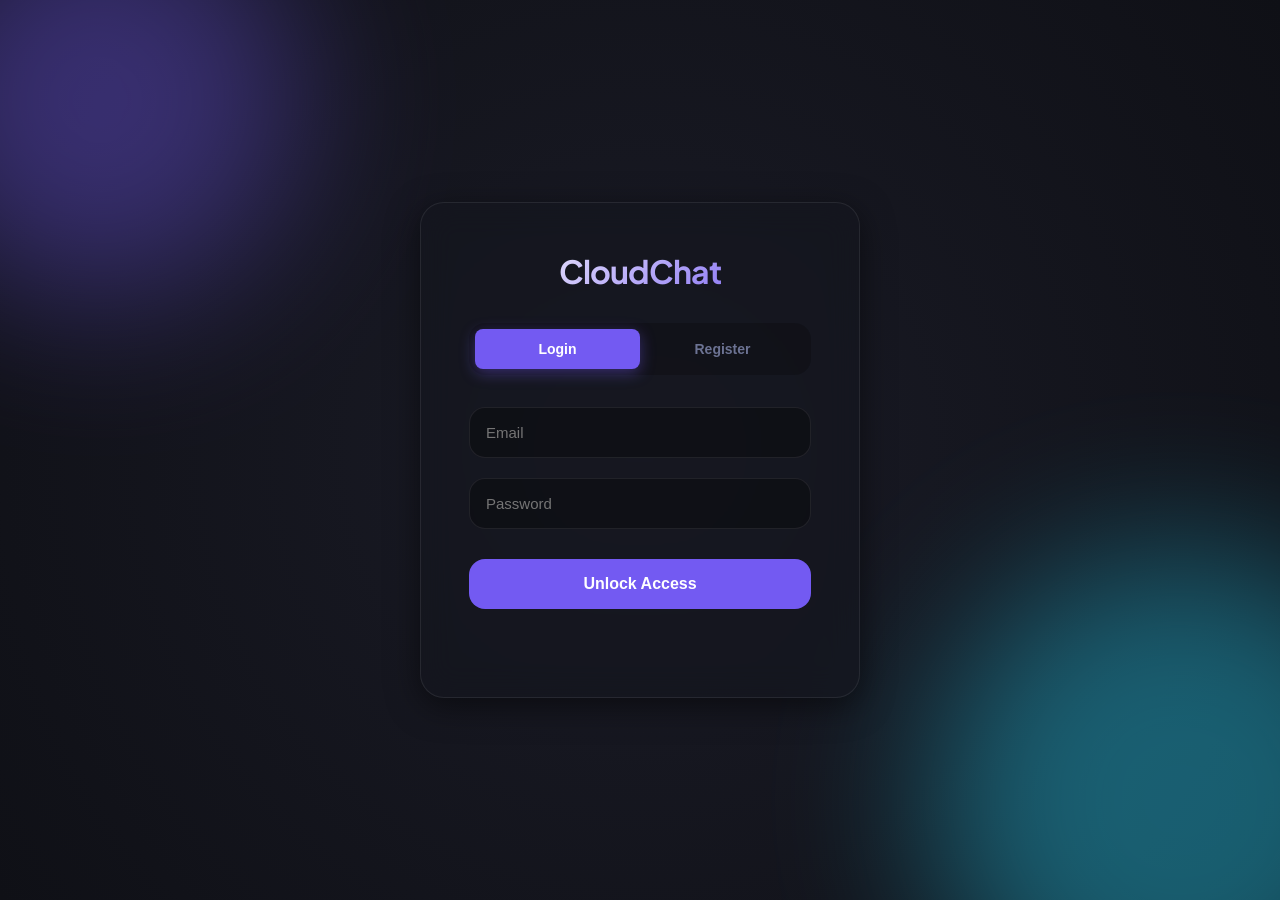
<file: frontend/login.html>
<!DOCTYPE html>
<html lang="en">
<head>
    <meta charset="UTF-8">
    <meta name="viewport" content="width=device-width, initial-scale=1.0">
    <title>CloudChat - Login</title>
    <link rel="stylesheet" href="css/style.css">
</head>
<body>
    <div class="mesh-gradient-bg">
        <div class="mesh-ball" style="width: 400px; height: 400px; background: var(--accent-primary); top: -100px; left: -100px;"></div>
        <div class="mesh-ball" style="width: 500px; height: 500px; background: var(--accent-secondary); bottom: -150px; right: -150px;"></div>
    </div>

    <div class="auth-container">
        <div class="auth-box">
            <h1>CloudChat</h1>
            <div class="auth-tabs">
                <button class="tab-btn active" onclick="showTab('login')">Login</button>
                <button class="tab-btn" onclick="showTab('register')">Register</button>
            </div>
            
            <!-- Login Form -->
            <form id="login-form" class="auth-form active">
                <input type="email" id="login-email" placeholder="Email" required>
                <input type="password" id="login-password" placeholder="Password" required>
                <button type="submit">Unlock Access</button>
                <div id="login-error" class="error-message"></div>
            </form>
            
            <!-- Register Form -->
            <form id="register-form" class="auth-form">
                <input type="text" id="register-username" placeholder="Username" required>
                <input type="email" id="register-email" placeholder="Email" required>
                <input type="password" id="register-password" placeholder="Password" required>
                <button type="submit">Create Identity</button>
                <div id="register-error" class="error-message"></div>
            </form>
        </div>
    </div>
    <script src="js/api.js"></script>
    <script src="js/auth.js"></script>
    <script>
        function showTab(tab) {
            document.querySelectorAll('.tab-btn').forEach(btn => btn.classList.remove('active'));
            document.querySelectorAll('.auth-form').forEach(form => form.classList.remove('active'));
            
            if (tab === 'login') {
                document.querySelector('.tab-btn:first-child').classList.add('active');
                document.getElementById('login-form').classList.add('active');
            } else {
                document.querySelector('.tab-btn:last-child').classList.add('active');
                document.getElementById('register-form').classList.add('active');
            }
        }
    </script>
</body>
</html>
</file>
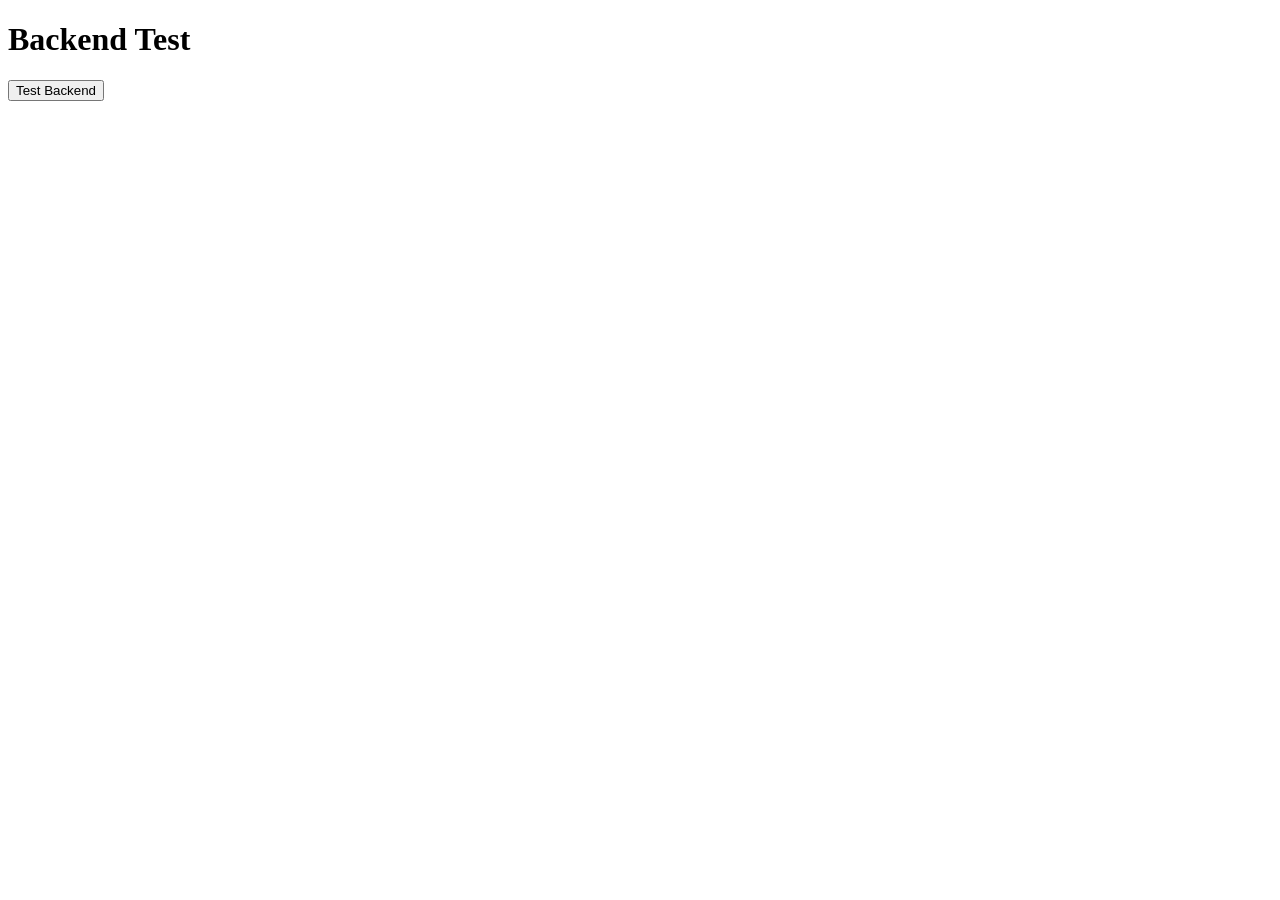
<file: frontend/test.html>
<!DOCTYPE html>
<html>
<head>
    <title>Test Backend</title>
</head>
<body>
    <h1>Backend Test</h1>
    <button onclick="testBackend()">Test Backend</button>
    <pre id="result"></pre>

    <script>
        async function testBackend() {
            try {
                const response = await fetch('http://localhost:8080/api/test/hello');
                const text = await response.text();
                document.getElementById('result').textContent = 'Success: ' + text;
            } catch (error) {
                document.getElementById('result').textContent = 'Error: ' + error.message;
            }
        }
    </script>
</body>
</html>
</file>
<file: frontend/css/style.css>
/* 
   Cyber-Glass Design System 
   Premium, Niche, and Creative UI for CloudChat
*/

@import url('https://fonts.googleapis.com/css2?family=Plus+Jakarta+Sans:wght@300;400;500;600;700&display=swap');

:root {
    /* Color Palette - Cyber Indigo & Deep Cosmic */
    --bg-dark: hx(230, 15%, 7%);
    --bg-darker: hsl(230, 15%, 5%);
    --accent-primary: hsl(250, 85%, 65%);
    --accent-glow: hsla(250, 85%, 65%, 0.4);
    --accent-secondary: hsl(190, 90%, 55%);
    --text-main: hsl(230, 20%, 95%);
    --text-dim: hsl(230, 20%, 70%);
    --text-muted: hsl(230, 15%, 50%);
    
    /* Glassmorphism */
    --glass-bg: rgba(20, 22, 30, 0.6);
    --glass-border: rgba(255, 255, 255, 0.08);
    --glass-blur: blur(16px);
    --glass-shadow: 0 8px 32px 0 rgba(0, 0, 0, 0.5);
    
    /* Spacing & Radii */
    --radius-lg: 24px;
    --radius-md: 16px;
    --radius-sm: 8px;
    --transition-fast: 0.2s cubic-bezier(0.4, 0, 0.2, 1);
    --transition-smooth: 0.4s cubic-bezier(0.4, 0, 0.2, 1);
}

/* Reset & Base */
* {
    margin: 0;
    padding: 0;
    box-sizing: border-box;
}

body {
    font-family: 'Plus Jakarta Sans', sans-serif;
    background-color: var(--bg-dark);
    background-image: 
        radial-gradient(circle at 10% 20%, rgba(91, 78, 255, 0.1) 0%, transparent 40%),
        radial-gradient(circle at 90% 80%, rgba(0, 198, 255, 0.1) 0%, transparent 40%);
    color: var(--text-main);
    height: 100vh;
    overflow: hidden;
}

/* Custom Scrollbars */
::-webkit-scrollbar {
    width: 6px;
    height: 6px;
}

::-webkit-scrollbar-track {
    background: transparent;
}

::-webkit-scrollbar-thumb {
    background: var(--glass-border);
    border-radius: 10px;
}

::-webkit-scrollbar-thumb:hover {
    background: var(--text-muted);
}

/* Background Animation for Auth Pages */
.mesh-gradient-bg {
    position: fixed;
    top: 0;
    left: 0;
    width: 100%;
    height: 100%;
    z-index: -1;
    background: radial-gradient(circle at 50% 50%, #1a1b26 0%, #0f1016 100%);
    overflow: hidden;
}

.mesh-ball {
    position: absolute;
    border-radius: 50%;
    filter: blur(80px);
    opacity: 0.4;
    animation: floating 20s infinite alternate cubic-bezier(0.4, 0, 0.2, 1);
}

@keyframes floating {
    0% { transform: translate(0, 0) scale(1); }
    100% { transform: translate(100px, 50px) scale(1.2); }
}

/* Auth Page Styles */
.auth-container {
    display: flex;
    justify-content: center;
    align-items: center;
    height: 100vh;
    padding: 20px;
}

.auth-box {
    background: var(--glass-bg);
    backdrop-filter: var(--glass-blur);
    border: 1px solid var(--glass-border);
    border-radius: var(--radius-lg);
    padding: 48px;
    width: 100%;
    max-width: 440px;
    box-shadow: var(--glass-shadow);
    animation: slideUp 0.8s ease-out;
}

@keyframes slideUp {
    from { opacity: 0; transform: translateY(40px); }
    to { opacity: 1; transform: translateY(0); }
}

.auth-box h1 {
    text-align: center;
    margin-bottom: 32px;
    font-size: 32px;
    font-weight: 700;
    background: linear-gradient(135deg, #fff 0%, var(--accent-primary) 100%);
    -webkit-background-clip: text;
    -webkit-text-fill-color: transparent;
    letter-spacing: -1px;
}

.auth-tabs {
    display: flex;
    background: rgba(0, 0, 0, 0.2);
    padding: 6px;
    border-radius: var(--radius-md);
    margin-bottom: 32px;
}

.tab-btn {
    flex: 1;
    padding: 12px;
    background: none;
    border: none;
    color: var(--text-muted);
    cursor: pointer;
    font-size: 14px;
    font-weight: 600;
    border-radius: var(--radius-sm);
    transition: var(--transition-fast);
}

.tab-btn.active {
    background: var(--accent-primary);
    color: #fff;
    box-shadow: 0 4px 15px var(--accent-glow);
}

.auth-form {
    display: none;
    flex-direction: column;
    gap: 20px;
}

.auth-form.active {
    display: flex;
}

.auth-form input {
    padding: 16px;
    background: rgba(0, 0, 0, 0.3);
    border: 1px solid var(--glass-border);
    border-radius: var(--radius-md);
    color: #fff;
    font-size: 15px;
    transition: var(--transition-fast);
}

.auth-form input:focus {
    outline: none;
    border-color: var(--accent-primary);
    background: rgba(0, 0, 0, 0.5);
    box-shadow: 0 0 0 4px var(--accent-glow);
}

.auth-form button {
    margin-top: 10px;
    padding: 16px;
    background: var(--accent-primary);
    border: none;
    border-radius: var(--radius-md);
    color: #fff;
    font-size: 16px;
    font-weight: 700;
    cursor: pointer;
    transition: var(--transition-fast);
}

.auth-form button:hover {
    transform: translateY(-2px);
    box-shadow: 0 8px 25px var(--accent-glow);
}

.error-message {
    color: #ff4d4d;
    font-size: 13px;
    text-align: center;
    min-height: 20px;
}

/* Main App Layout */
.app-container {
    display: flex;
    height: 100vh;
}

/* Servers Sidebar */
.servers-sidebar {
    width: 80px;
    background: var(--bg-darker);
    display: flex;
    flex-direction: column;
    align-items: center;
    padding: 16px 0;
    border-right: 1px solid var(--glass-border);
}

.servers-header h3 {
    display: none; /* Icon-only view */
}

.servers-list {
    flex: 1;
    display: flex;
    flex-direction: column;
    gap: 12px;
}

.server-item {
    width: 52px;
    height: 52px;
    background: var(--glass-bg);
    border: 1px solid var(--glass-border);
    border-radius: 50%;
    display: flex;
    align-items: center;
    justify-content: center;
    cursor: pointer;
    transition: all 0.3s cubic-bezier(0.175, 0.885, 0.32, 1.275);
    position: relative;
    color: var(--text-dim);
}

.server-item:hover, .server-item.selected {
    border-radius: 16px;
    background: var(--accent-primary);
    color: #fff;
    transform: scale(1.05);
}

.server-item.selected::before {
    content: '';
    position: absolute;
    left: -16px;
    top: 50%;
    transform: translateY(-50%);
    width: 4px;
    height: 32px;
    background: var(--accent-primary);
    border-radius: 0 4px 4px 0;
    box-shadow: 0 0 15px var(--accent-primary);
}

.server-icon {
    font-size: 20px;
    font-weight: 700;
    text-transform: uppercase;
    text-shadow: 0 0 8px rgba(255, 255, 255, 0.3), 0 0 20px var(--accent-glow);
    transition: all var(--transition-fast);
}

.server-item:hover .server-icon {
    text-shadow: 0 0 12px rgba(255, 255, 255, 0.8), 0 0 25px var(--accent-primary);
}

/* Channels Sidebar */
.channels-sidebar {
    width: 280px;
    background: var(--glass-bg);
    backdrop-filter: var(--glass-blur);
    border-right: 1px solid var(--glass-border);
    display: flex;
    flex-direction: column;
}

.channels-header {
    padding: 24px;
    border-bottom: 1px solid var(--glass-border);
    display: flex;
    justify-content: space-between;
    align-items: center;
}

.channels-header h3 {
    font-size: 18px;
    font-weight: 700;
    color: #fff;
    letter-spacing: -0.5px;
}

.channels-list {
    flex: 1;
    padding: 12px;
    overflow-y: auto;
}

.channel-item {
    padding: 12px 16px;
    margin: 4px 0;
    border-radius: var(--radius-md);
    cursor: pointer;
    display: flex;
    align-items: center;
    gap: 12px;
    color: var(--text-dim);
    transition: var(--transition-fast);
    font-weight: 500;
}

.channel-item:hover {
    background: rgba(255, 255, 255, 0.05);
    color: #fff;
}

.channel-item.selected {
    background: rgba(255, 255, 255, 0.1);
    color: #fff;
}

.channel-item::before {
    content: '#';
    color: var(--text-muted);
    font-weight: 700;
}

.user-info {
    padding: 20px;
    background: rgba(0, 0, 0, 0.3);
    border-top: 1px solid var(--glass-border);
    display: flex;
    justify-content: space-between;
    align-items: center;
}

/* Chat Area */
.chat-area {
    flex: 1;
    display: flex;
    flex-direction: column;
    background: transparent;
}

.chat-header {
    padding: 24px;
    background: rgba(15, 16, 22, 0.5);
    backdrop-filter: blur(8px);
    border-bottom: 1px solid var(--glass-border);
    display: flex;
    justify-content: space-between;
    align-items: center;
}

.chat-header-title {
    display: flex;
    align-items: center;
    gap: 16px;
}

.chat-header h3 {
    font-size: 20px;
    font-weight: 700;
    color: #fff;
    margin: 0;
}

.messages-container {
    flex: 1;
    overflow-y: auto;
    padding: 24px;
    display: flex;
    flex-direction: column;
    gap: 16px;
}

.message {
    display: flex;
    flex-direction: column;
    max-width: 80%;
    animation: messageIn 0.4s ease-out;
}

@keyframes messageIn {
    from { opacity: 0; transform: translateY(10px); }
    to { opacity: 1; transform: translateY(0); }
}

.message-own {
    align-self: flex-end;
}

.message-header {
    font-size: 12px;
    margin: 0 8px 4px;
    font-weight: 600;
    color: var(--text-muted);
}

.message-content {
    background: var(--glass-bg);
    backdrop-filter: var(--glass-blur);
    border: 1px solid var(--glass-border);
    padding: 12px 20px;
    border-radius: var(--radius-md);
    box-shadow: 0 4px 15px rgba(0,0,0,0.1);
}

.message-own .message-content {
    background: var(--accent-primary);
    border-color: transparent;
    color: #fff;
    box-shadow: 0 8px 25px var(--accent-glow);
}

.timestamp {
    font-size: 10px;
    color: var(--text-muted);
    margin: 4px 8px 0;
}

/* Input Area */
.message-input-container {
    padding: 24px;
    background: transparent;
    display: flex;
    gap: 16px;
}

.message-input-container textarea {
    flex: 1;
    padding: 16px 20px;
    background: var(--glass-bg);
    backdrop-filter: var(--glass-blur);
    border: 1px solid var(--glass-border);
    border-radius: var(--radius-md);
    color: #fff;
    resize: none;
    font-family: inherit;
    transition: var(--transition-fast);
}

.message-input-container textarea:focus {
    outline: none;
    border-color: var(--accent-primary);
    box-shadow: 0 0 20px rgba(91, 78, 255, 0.2);
}

.message-input-container button {
    padding: 0 32px;
    background: var(--accent-primary);
    color: #fff;
    border: none;
    border-radius: var(--radius-md);
    font-weight: 700;
    cursor: pointer;
    transition: var(--transition-fast);
}

.message-input-container button:hover:not(:disabled) {
    transform: translateY(-2px);
    box-shadow: 0 8px 25px var(--accent-glow);
}

/* Modals */
.modal {
    display: none;
    position: fixed;
    top: 0;
    left: 0;
    width: 100%;
    height: 100%;
    justify-content: center;
    align-items: center;
    z-index: 1000;
    background: rgba(0, 0, 0, 0.8);
    backdrop-filter: blur(10px);
}

.modal-content {
    background: var(--bg-dark);
    border: 1px solid var(--glass-border);
    border-radius: var(--radius-lg);
    padding: 32px;
    width: 100%;
    max-width: 440px;
    box-shadow: 0 20px 50px rgba(0,0,0,0.5);
    display: flex;
    flex-direction: column;
    gap: 16px;
}

.modal-content h3 {
    font-size: 24px;
    margin-bottom: 8px;
    color: #fff;
}

.modal-content input, .modal-content select {
    padding: 14px;
    background: rgba(0, 0, 0, 0.3);
    border: 1px solid var(--glass-border);
    border-radius: var(--radius-md);
    color: #fff;
    font-size: 15px;
    font-family: inherit;
    transition: var(--transition-fast);
}

.modal-content input:focus, .modal-content select:focus {
    outline: none;
    border-color: var(--accent-primary);
    box-shadow: 0 0 15px rgba(91, 78, 255, 0.2);
}

.modal-content button {
    padding: 14px;
    background: var(--accent-primary);
    color: #fff;
    border: none;
    border-radius: var(--radius-md);
    font-weight: 700;
    cursor: pointer;
    transition: var(--transition-fast);
}

.modal-content button:hover {
    transform: translateY(-2px);
    box-shadow: 0 8px 25px var(--accent-glow);
}


/* Helper Classes */
.icon-btn {
    width: 36px;
    height: 36px;
    background: rgba(255,255,255,0.05);
    border: 1px solid var(--glass-border);
    border-radius: var(--radius-sm);
    color: var(--text-dim);
    display: flex;
    align-items: center;
    justify-content: center;
    cursor: pointer;
    transition: var(--transition-fast);
}

.icon-btn:hover {
    background: var(--accent-primary) !important;
    color: #fff !important;
}

.system-message {
    text-align: center;
    color: var(--text-muted);
    font-size: 13px;
    font-style: italic;
    margin: 12px 0;
    opacity: 0.8;
}

.typing-indicator {
    padding: 0 24px;
    height: 24px;
    font-size: 13px;
    color: var(--accent-secondary);
    font-style: italic;
    display: flex;
    align-items: center;
}

/* Discover Modal Styles */
.discover-content {
    max-width: 500px;
}

.public-servers-list {
    max-height: 300px;
    overflow-y: auto;
    display: flex;
    flex-direction: column;
    gap: 12px;
    margin: 10px 0;
}

.logout-btn {
    background: none;
    border: none;
    color: #ff4d4d;
    cursor: pointer;
    font-size: 13px;
    font-weight: 600;
    padding: 4px 8px;
    transition: opacity var(--transition-fast);
}

.logout-btn:hover {
    opacity: 0.7;
}

.header-actions {
    display: flex;
    gap: 8px;
    align-items: center;
}

.leave-btn {
    background: rgba(255, 77, 77, 0.1);
    border: 1px solid rgba(255, 77, 77, 0.2);
    color: #ff4d4d;
    padding: 4px 12px;
    border-radius: var(--radius-sm);
    font-size: 12px;
    font-weight: 600;
    cursor: pointer;
    transition: var(--transition-fast);
}

.leave-btn:hover {
    background: rgba(255, 77, 77, 0.2);
    border-color: #ff4d4d;
}

.action-circle {
    width: 48px !important;
    height: 48px !important;
    border-radius: 50% !important;
    background: var(--bg-darker) !important;
    border: 1px solid var(--glass-border) !important;
    font-size: 20px !important;
    margin-bottom: 4px;
}

.action-circle:hover {
    border-radius: 16px !important;
    background: var(--accent-primary) !important;
    box-shadow: 0 0 15px var(--accent-glow);
}

.invite-pill {
    background: rgba(91, 78, 255, 0.1);
    border: 1px solid rgba(91, 78, 255, 0.3);
    padding: 6px 14px;
    border-radius: 20px;
    display: flex;
    align-items: center;
    gap: 8px;
    cursor: pointer;
    transition: var(--transition-fast);
    font-size: 13px;
    color: #fff;
    user-select: none;
    position: relative;
}

.invite-pill:hover {
    background: rgba(91, 78, 255, 0.2);
    border-color: var(--accent-primary);
    box-shadow: 0 0 15px rgba(91, 78, 255, 0.2);
}

.invite-pill span {
    color: var(--text-dim);
    font-size: 11px;
    text-transform: uppercase;
    font-weight: 700;
}

.invite-pill strong {
    color: var(--accent-primary);
    letter-spacing: 1px;
    font-family: monospace;
    font-size: 15px;
}

.copy-icon {
    font-size: 12px;
    opacity: 0.6;
    margin-left: 4px;
    transition: all 0.2s ease;
}

.invite-pill:hover .copy-icon {
    opacity: 1;
    transform: scale(1.2);
}

.code-box {
    display: flex;
    align-items: center;
    justify-content: center;
    gap: 12px;
    background: rgba(0,0,0,0.4);
    padding: 12px 20px;
    border-radius: 12px;
    border: 1px dashed var(--glass-border);
    cursor: pointer;
    transition: all 0.3s ease;
}

.code-box:hover {
    border-color: var(--accent-primary);
    background: rgba(0,0,0,0.5);
    box-shadow: 0 0 20px rgba(91, 78, 255, 0.1);
}

/* Public Server Discovery Styles */
.public-server-item {
    display: flex;
    justify-content: space-between;
    align-items: center;
    padding: 16px 20px;
    background: rgba(255, 255, 255, 0.03);
    border: 1px solid var(--glass-border);
    border-radius: var(--radius-md);
    transition: var(--transition-fast);
}

.public-server-item:hover {
    background: rgba(255, 255, 255, 0.06);
    border-color: var(--accent-primary);
    transform: translateX(4px);
    box-shadow: 0 0 20px rgba(91, 78, 255, 0.1);
}

.public-server-info h4 {
    margin: 0;
    color: #fff;
    font-size: 16px;
    font-weight: 600;
}

.public-server-item button {
    background: var(--accent-primary);
    color: #fff;
    border: none;
    padding: 8px 16px;
    border-radius: var(--radius-sm);
    font-weight: 600;
    cursor: pointer;
    transition: var(--transition-fast);
}

.public-server-item button:hover {
    box-shadow: 0 0 15px var(--accent-glow);
    transform: translateY(-2px);
}
</file>
